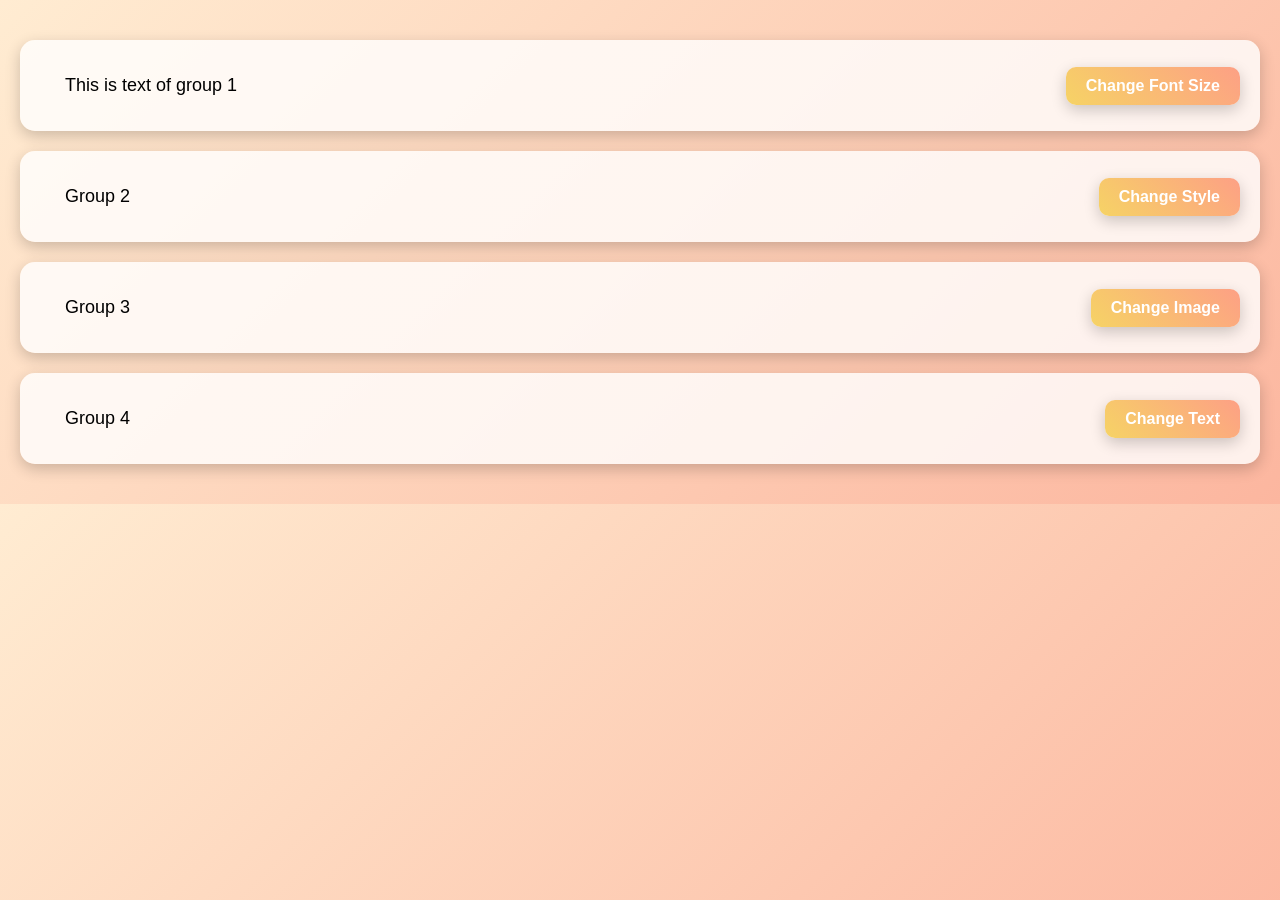
<file: a.html>
<!DOCTYPE html>
<html>
<head>
    <style>
        body {
            font-family: Arial, sans-serif;
            background: linear-gradient(135deg, #ffecd2, #fcb69f);
            margin: 0;
            padding: 20px;
        }

        .group {
            display: flex;
            align-items: center;
            justify-content: space-between;
            background: rgba(255, 255, 255, 0.8);
            margin: 20px 0;
            padding: 20px;
            border-radius: 15px;
            box-shadow: 0 5px 15px rgba(0,0,0,0.2);
            transition: transform 0.3s, box-shadow 0.3s;
        }

        .group:hover {
            transform: translateY(-5px);
            box-shadow: 0 10px 25px rgba(0,0,0,0.3);
        }

        .box {
            padding: 15px 25px;
            border-radius: 10px;
            font-size: 18px;
            font-weight: 500;
            transition: all 0.5s ease;
        }

        .button {
            padding: 10px 20px;
            font-size: 16px;
            font-weight: bold;
            border: none;
            border-radius: 10px;
            cursor: pointer;
            background: linear-gradient(45deg, #f6d365, #fda085);
            color: white;
            box-shadow: 0 5px 15px rgba(0,0,0,0.2);
            transition: all 0.3s ease;
        }

        .button:hover {
            transform: scale(1.1);
            box-shadow: 0 10px 25px rgba(0,0,0,0.3);
        }

        img {
            border-radius: 10px;
            max-width: 150px;
            transition: transform 0.3s ease;
        }

        img:hover {
            transform: scale(1.1);
        }
    </style>
</head>
<body>

<div class="group" id="group1">
    <div id="box1" class="box">This is text of group 1</div>
    <button class="button" onclick="changeFontSize()">Change Font Size</button>
</div>

<div class="group" id="group2">
    <div id="box3" class="box">Group 2</div>
    <button class="button" onclick="changeStyle()">Change Style</button>
</div>

<div class="group" id="group3">
    <div id="box5" class="box">Group 3</div>
    <button class="button" onclick="changeImage()">Change Image</button>
</div>

<div class="group" id="group4">
    <div id="box7" class="box">Group 4</div>
    <button class="button" onclick="addText()">Change Text</button>
</div>

<script>
// Group 1: Toggle font size
let fontLarge = false;
function changeFontSize() {
    const box1 = document.getElementById('box1');
    fontLarge = !fontLarge;
    box1.style.fontSize = fontLarge ? "28px" : "18px";
    box1.style.color = fontLarge ? "#ff6b81" : "#000";
    box1.style.fontWeight = fontLarge ? "bold" : "500";
}

// Group 2: Toggle style
let styleApplied = false;
function changeStyle() {
    const box3 = document.getElementById('box3');
    styleApplied = !styleApplied;
    box3.style.fontStyle = styleApplied ? "italic" : "normal";
    box3.style.color = styleApplied ? "#1e90ff" : "#000";
    box3.style.backgroundColor = styleApplied ? "#ffeaa7" : "transparent";
    box3.style.padding = styleApplied ? "20px" : "15px";
    box3.style.borderRadius = styleApplied ? "12px" : "10px";
}

// Group 3: Toggle image
let imageShown = false;
function changeImage() {
    const box5 = document.getElementById('box5');
    imageShown = !imageShown;
    box5.innerHTML = imageShown 
        ? '<img src="https://via.placeholder.com/150" alt="Image">' 
        : 'Group 3';
}

// Group 4: Toggle text
let textChanged = false;
function addText() {
    const box7 = document.getElementById('box7');
    textChanged = !textChanged;
    box7.innerHTML = textChanged ? "Group 4 text changed!" : "Group 4";
    box7.style.color = textChanged ? "#6c5ce7" : "#000";
    box7.style.fontWeight = textChanged ? "bold" : "500";
    box7.style.backgroundColor = textChanged ? "#dfe6e9" : "transparent";
    box7.style.padding = textChanged ? "15px" : "15px";
    box7.style.borderRadius = textChanged ? "12px" : "10px";
}
</script>

</body>
</html>
</file>
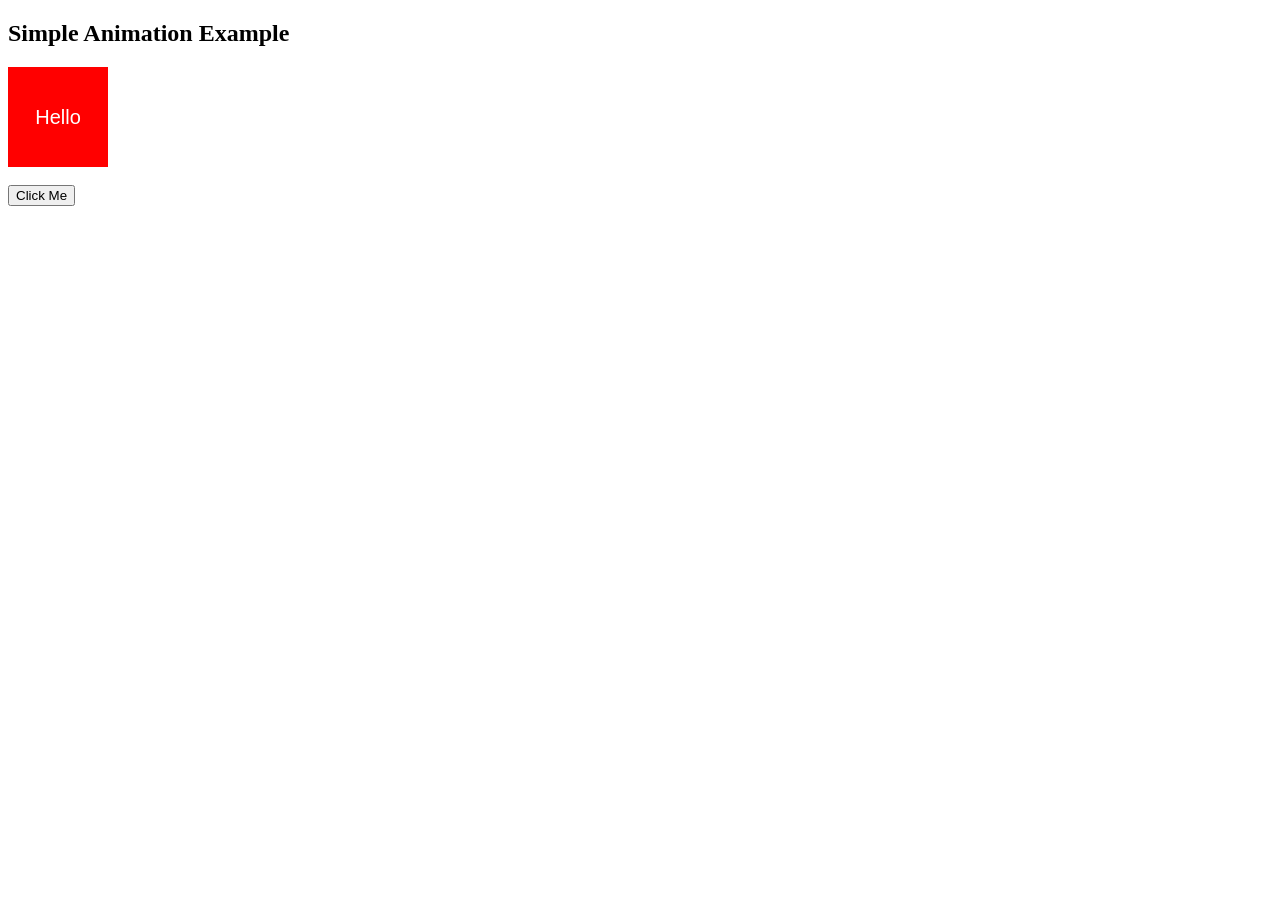
<file: project.html>
<!DOCTYPE html>
<html>
<head>
<title>Simple Box Animation</title>
<style>
#box {
  width: 100px;
  height: 100px;
  background-color: red;
  color: white;
  position: relative;
  text-align: center;
  line-height: 100px;
  font-family: Arial;
  font-size: 20px;
  transition: all 1s;
}
</style>
</head>
<body>

<h2>Simple Animation Example</h2>

<div id="box">Hello</div><br>
<button onclick="moveBox()">Click Me</button>

<script>
let moved = false;

function moveBox() {
  let box = document.getElementById("box");
  if (!moved) {
    box.style.left = "200px";           // move right
    box.style.backgroundColor = "blue"; // change color
    box.style.fontFamily = "Courier New"; // change font
    box.style.fontSize = "30px";        // increase font size
    box.style.width = "150px";          // increase width
    box.style.height = "150px";         // increase height
    box.textContent = "Moved!";
  } else {
    box.style.left = "0px";             // move back
    box.style.backgroundColor = "red";  // original color
    box.style.fontFamily = "Arial";     // original font
    box.style.fontSize = "20px";        // original font size
    box.style.width = "100px";          // original width
    box.style.height = "100px";         // original height
    box.textContent = "Hello";
  }
  moved = !moved;
}
</script>

</body>
</html>
</file>
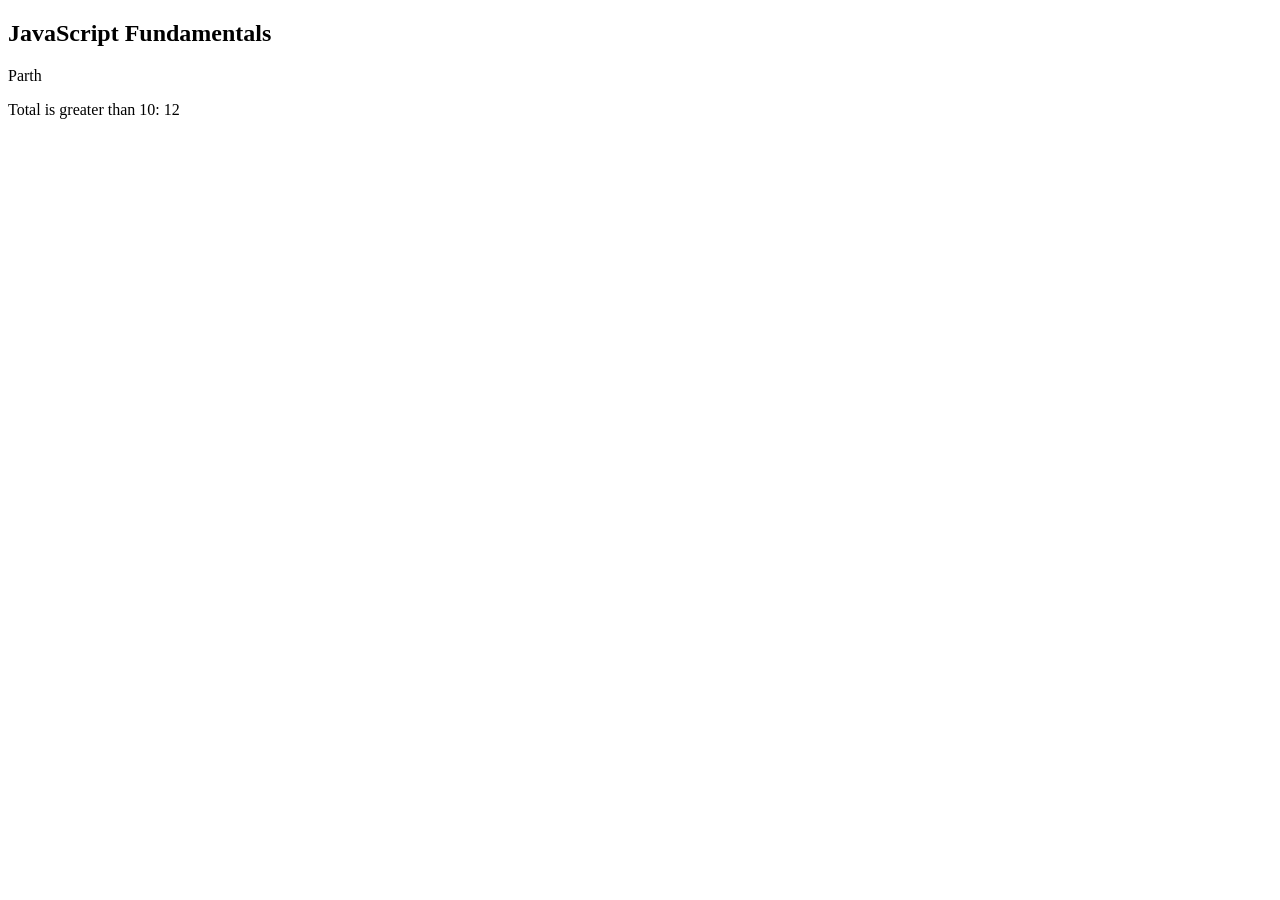
<file: w1.html>
<!DOCTYPE html>
<html>
<head>
    <title>Simple JavaScript Example</title>
</head>
<body>

<h2>JavaScript Fundamentals</h2>
<p>Parth</p>

<p id="demo"></p>

<script>
let a = 8;
let b = 4;

let total = a + b;


if (total > 10) {
    document.getElementById("demo").innerHTML = "Total is greater than 10: " + total;
} else {
    document.getElementById("demo").innerHTML = "Total is 10 or less: " + total;
}
</script>

</body>
</html>
</file>
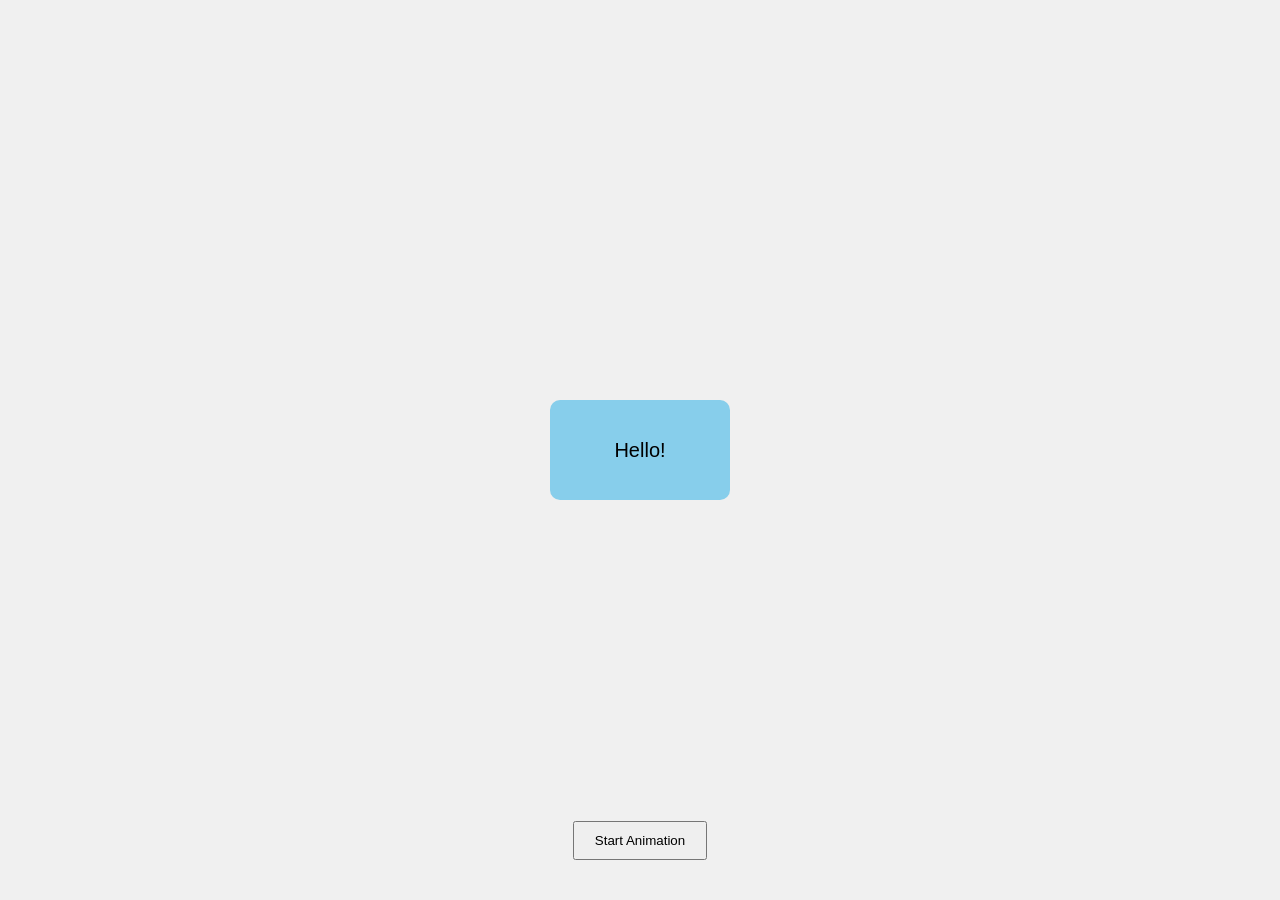
<file: w3.html>
<!DOCTYPE html>
<html>
<head>
<style>
    body {
        height: 100vh;
        margin: 0;
        display: flex;
        justify-content: center;
        align-items: center;
        background: #f0f0f0;
        font-family: Arial;
    }

    #myDiv {
        width: 180px;
        height: 100px;
        background-color: skyblue;
        color: black;
        display: flex;
        justify-content: center;
        align-items: center;
        font-size: 20px;
        border-radius: 10px;
        position: absolute;
        transition: all 1s ease; /* smooth animation */
    }
</style>
</head>

<body>

<div id="myDiv">Hello!</div>

<button onclick="startAnimation()" 
style="position:absolute; bottom:40px; padding:10px 20px;">
Start Animation
</button>

<script>
function startAnimation() {
    let box = document.getElementById("myDiv");

    // Move position + hide + change color + change size + background
    box.style.transform = "translateX(200px) translateY(-150px)";
    box.style.opacity = "0";
    box.style.backgroundColor = "orange";
    box.style.color = "white";
    box.style.fontSize = "35px";

    // After 1 second → bring back to original position
    setTimeout(() => {
        box.style.transform = "translateX(0) translateY(0)";
        box.style.opacity = "1";
        box.style.backgroundColor = "skyblue";
        box.style.color = "black";
        box.style.fontSize = "20px";
    }, 1000); // must match transition time
}
</script>

</body>
</html>
</file>
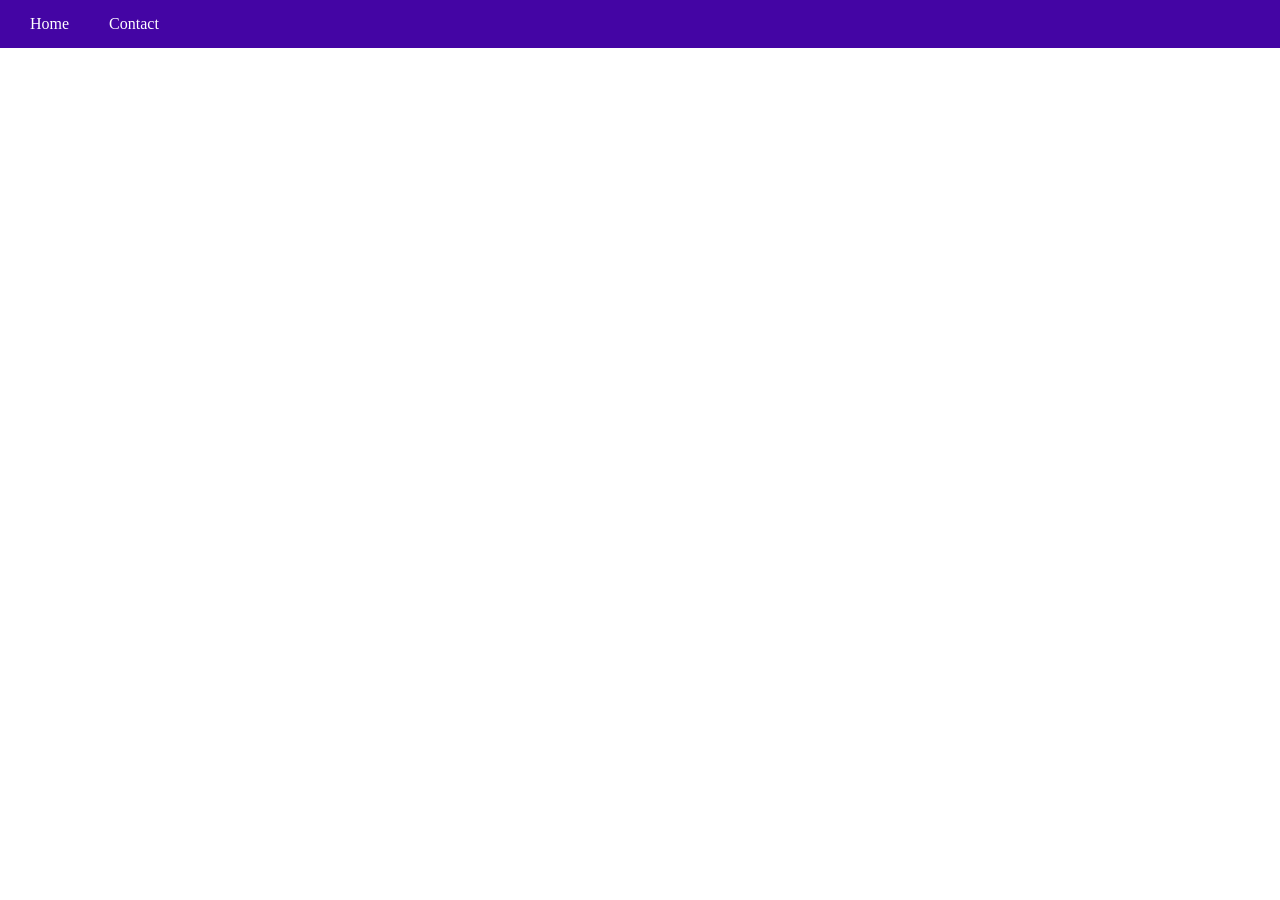
<file: w3/hamburger.html>
<!DOCTYPE html>
<html>
<head>
    <meta name="viewport" content="width=device-width, initial-scale=1.0">
    <title>Hamburger Menu</title>
    <link rel="stylesheet" href="hamburger.css">
    <script src="https://code.jquery.com/jquery-3.6.0.min.js"></script>
</head>
<body>
    <nav>
        
        <div class="hamburger" id="hamburger">
            <span></span>
            <span></span>
            <span></span>
        </div>
        
        <ul class="nav-menu" id="navMenu">
            <li><a href="#">Home</a></li>
            <li><a href="#">Contact</a></li>
        </ul>
    </nav>

    <script src="hamburger.js"></script>
</body>
</html>
</file>
<file: w3/hamburger.css>
* {
    margin: 0;
    padding: 0;
    box-sizing: border-box;
  }
  
  nav {
    background-color:rgb(68, 5, 164);
    display: flex;
    justify-content: space-between;
    align-items: center;
    padding: 15px 20px;
  }
  
  
  .nav-menu {
    display: flex;
    list-style: none;
    gap: 20px;
  }
  
  .nav-menu a {
    color: white;
    text-decoration: none;
    padding: 10px;
  }
  
  .hamburger {
    display: none;
    flex-direction: column;
    cursor: pointer;
    gap: 5px;
  }
  
  .hamburger span {
    width: 25px;
    height: 3px;
    background-color: white;
    transition: 0.3s;
  }
  
  .hamburger.active span:nth-child(1) {
    transform: rotate(45deg) translate(8px, 8px);
  }
  
  .hamburger.active span:nth-child(2) {
    opacity: 0;
  }
  
  .hamburger.active span:nth-child(3) {
    transform: rotate(-45deg) translate(8px, -8px);
  }
  
  .content {
    padding: 40px 20px;
    text-align: center;
  }
  
  @media (max-width: 768px) {
    .hamburger {
        display: flex;
    }
  
    .nav-menu {
        position: fixed;
        left: -100%;
        top: 60px;
        flex-direction: column;
        background-color: goldenrod;
        width: 100%;
        text-align: center;
        transition: 0.3s;
        padding: 20px 0;
    }
  
    .nav-menu.active {
        left: 0;
    }
  
    .nav-menu li {
        margin: 10px 0;
    }
  }
</file>
